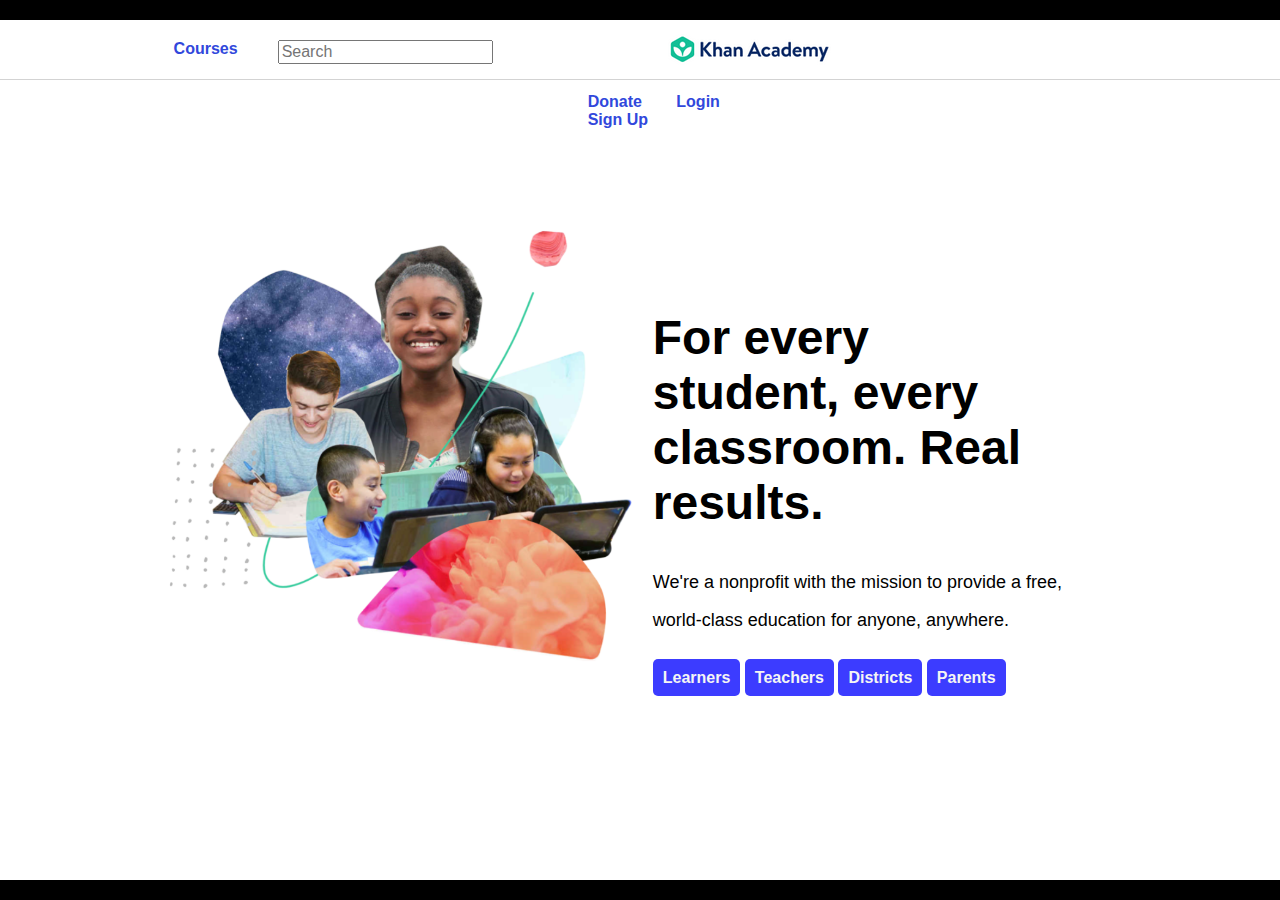
<file: khan/index.html>
<!DOCTYPE html>
<html lang="en">
	<head>
  	<meta charset="utf-8">
  	<meta name="description" content="Your description goes here">
  	<meta name="keywords" content="one, two, three">
		<meta name="viewport" content="width=device-width, initial-scale=1">
		
		<title>Khan Academy</title>

		<!-- external CSS link -->
		<link rel="stylesheet" href="css/normalize.css">
		<link rel="stylesheet" href="css/style.css">
	</head>
	<body>
		<header>
			<div></div>
			<nav>
				<a href="#">Courses</a>
				<form action="">
					<input type="text" placeholder="Search">
				</form>
				<img src="Images/Logo.png" alt="KA Logo">
				<ul>
					<li><a href="#">Donate</a></li>
					<li><a href="#">Login</a></li>
					<li><a href="#">Sign Up</a></li>
				</ul> 
			</nav>
		</header>
		<main>
			<section>
				<img src="Images/Students.png" alt="Students at computers">
			</section>
			<section>
				<h1>For every student, every classroom. Real results.</h1>
				<p>We're a nonprofit with the mission to provide a free, world-class education for anyone, anywhere.</p>
				<ul>
					<li><a>Learners</a></li>
					<li><a>Teachers</a></li>
					<li><a>Districts</a></li>
					<li><a>Parents</a></li>
				</ul>
			</section>
		</main>
		<div></div>
		<script type="text/javascript" src="js/main.js"></script>
	</body>
</html>
</file>
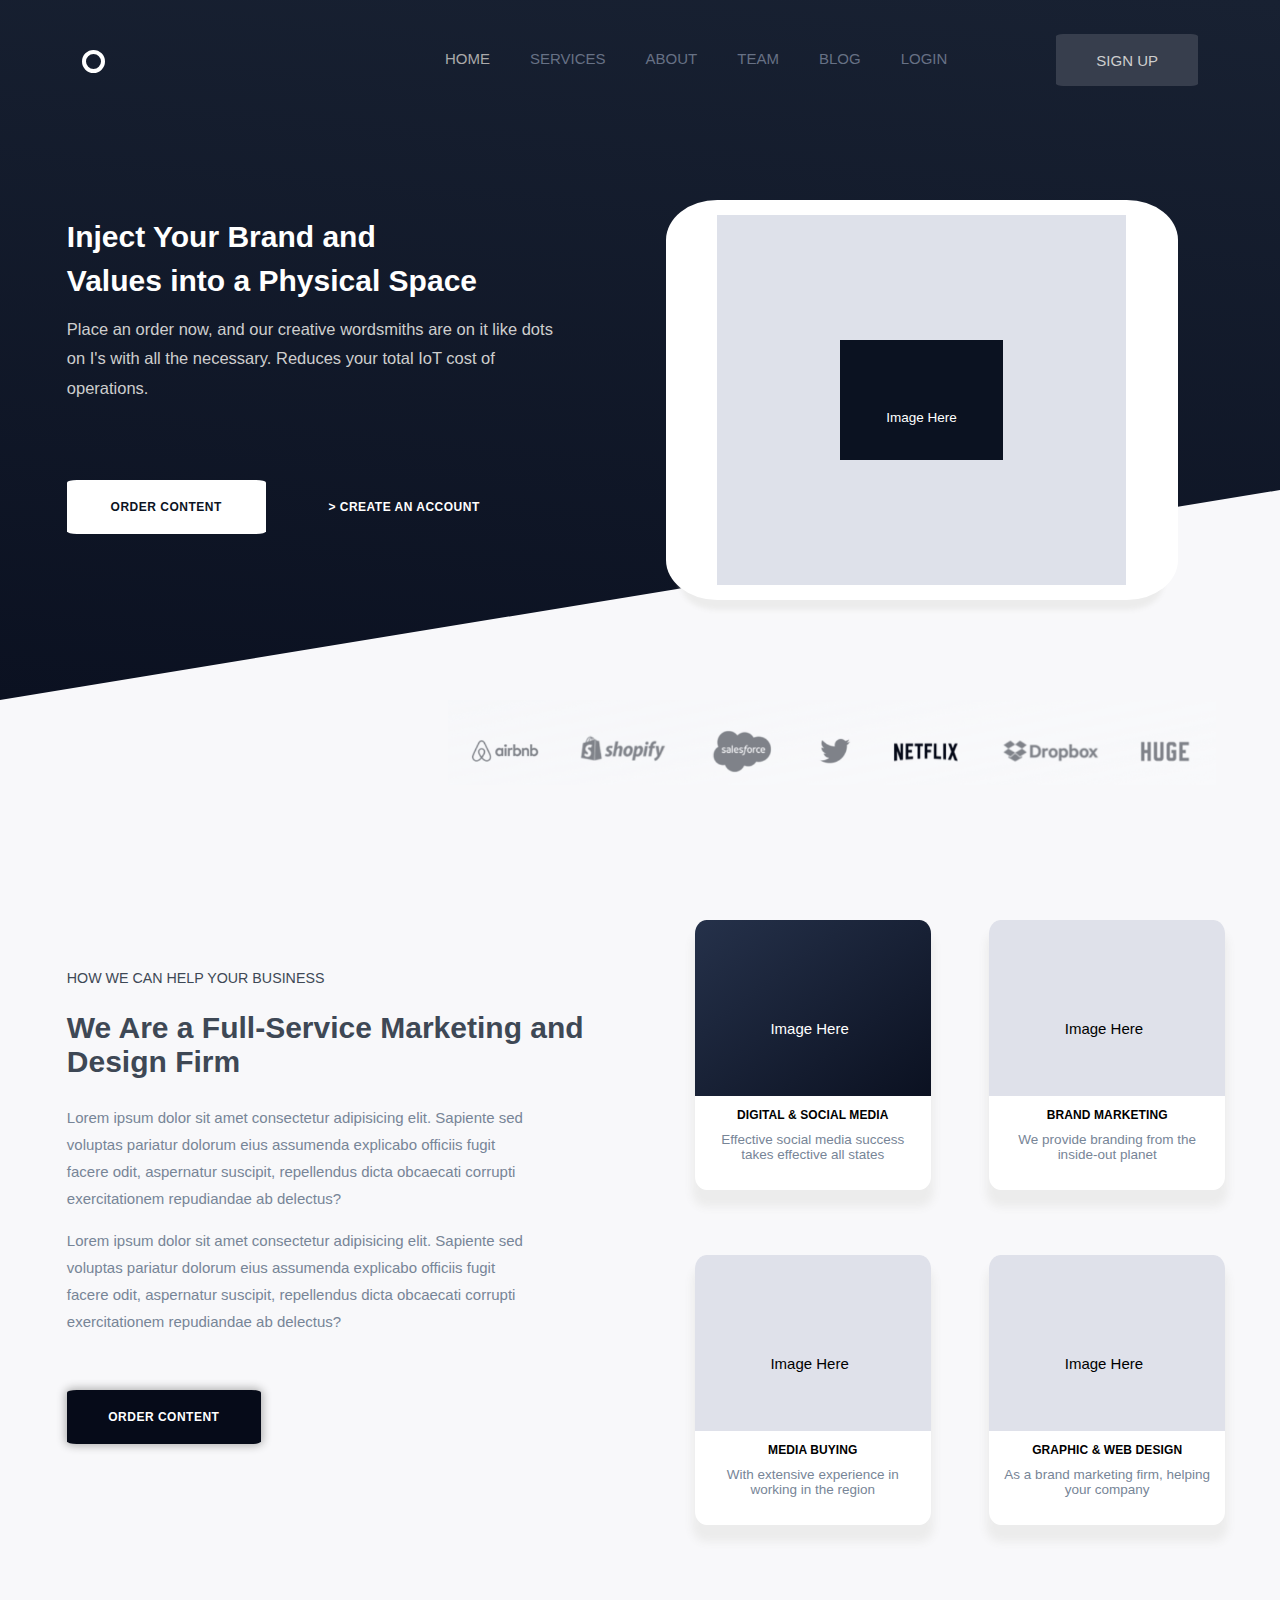
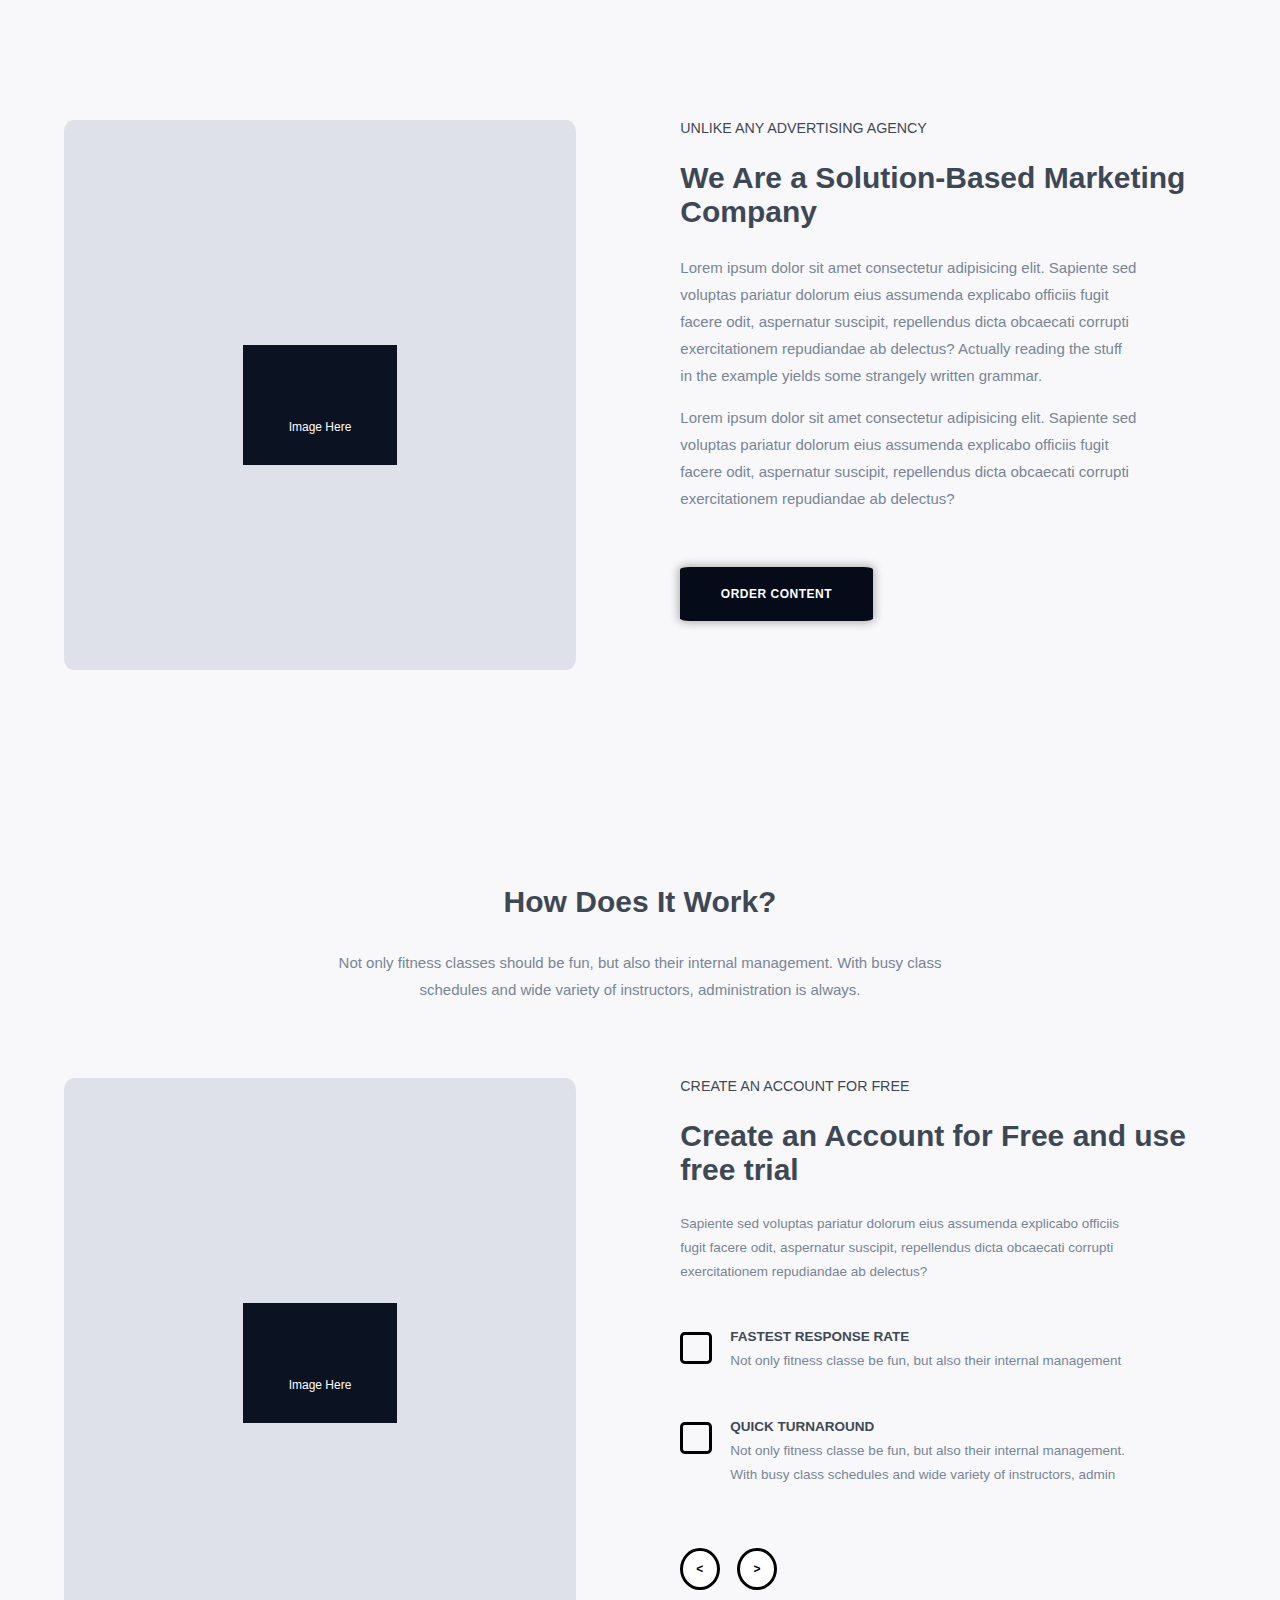
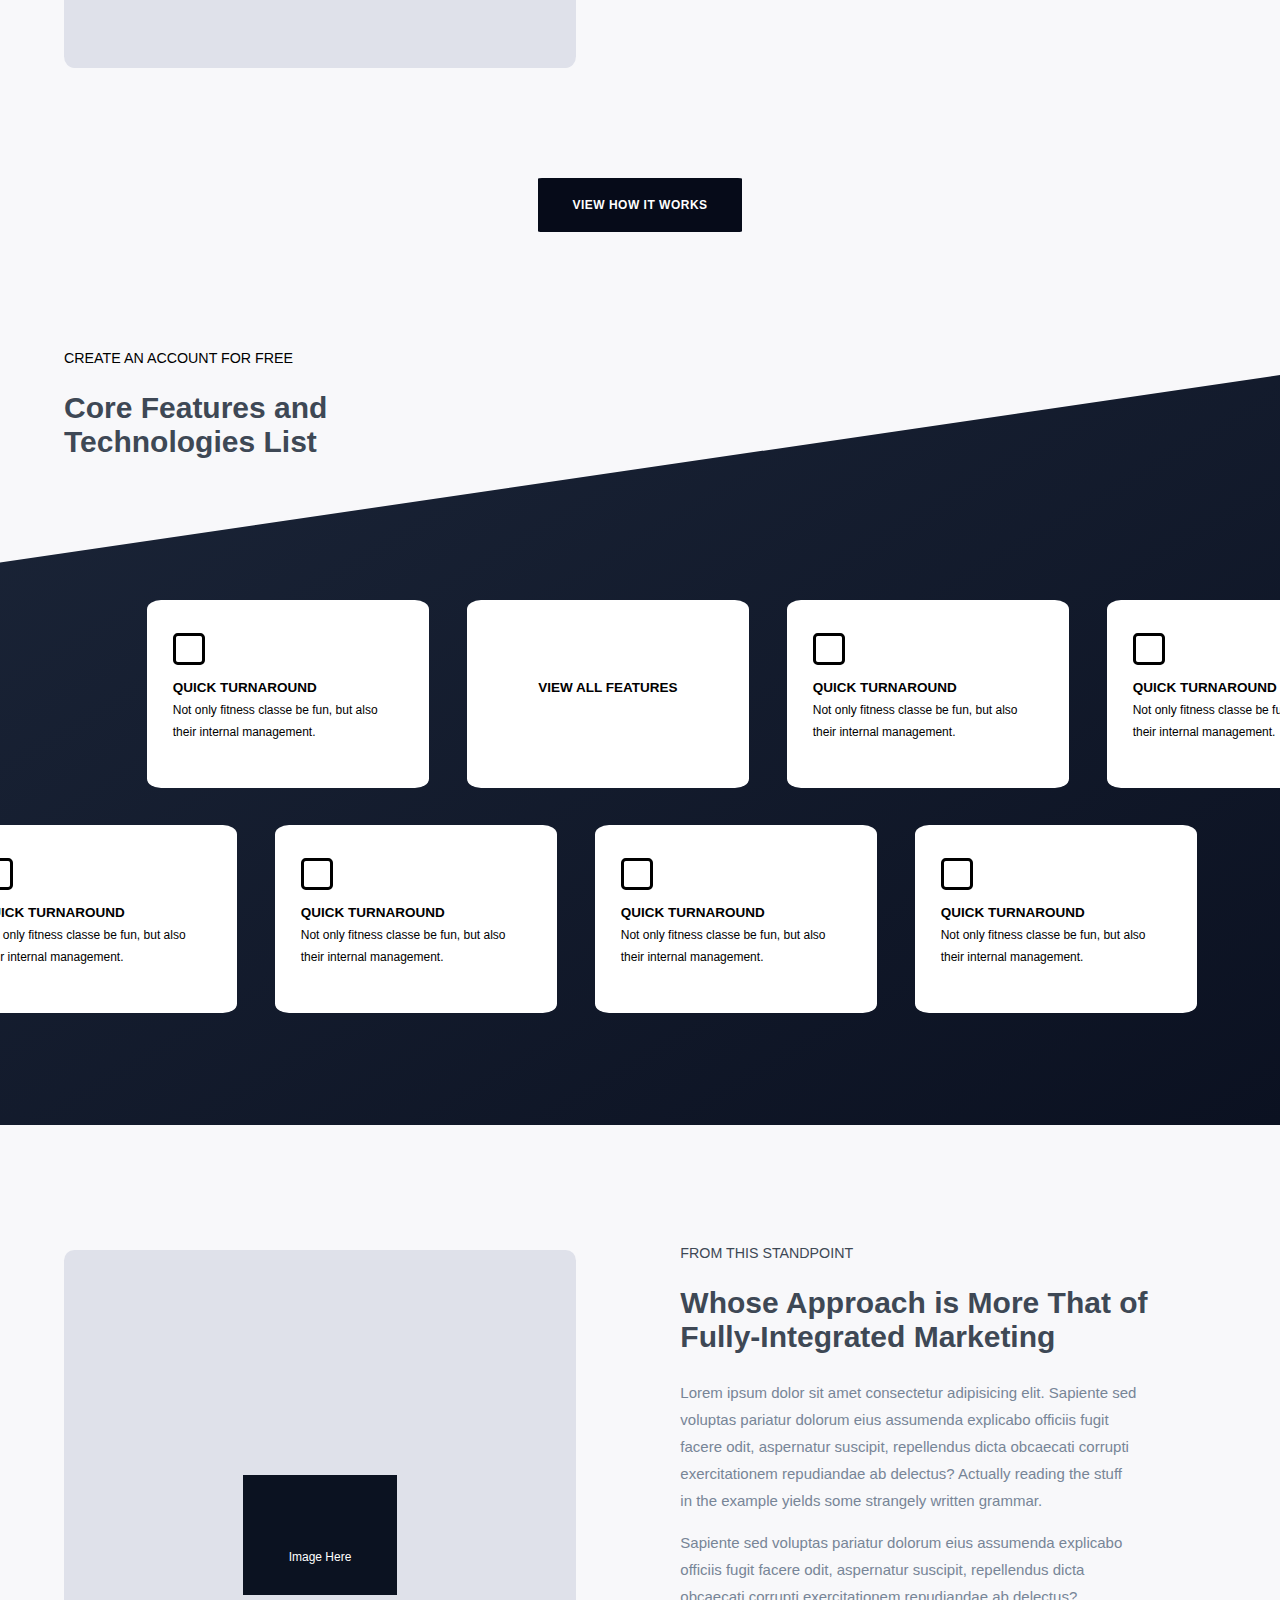
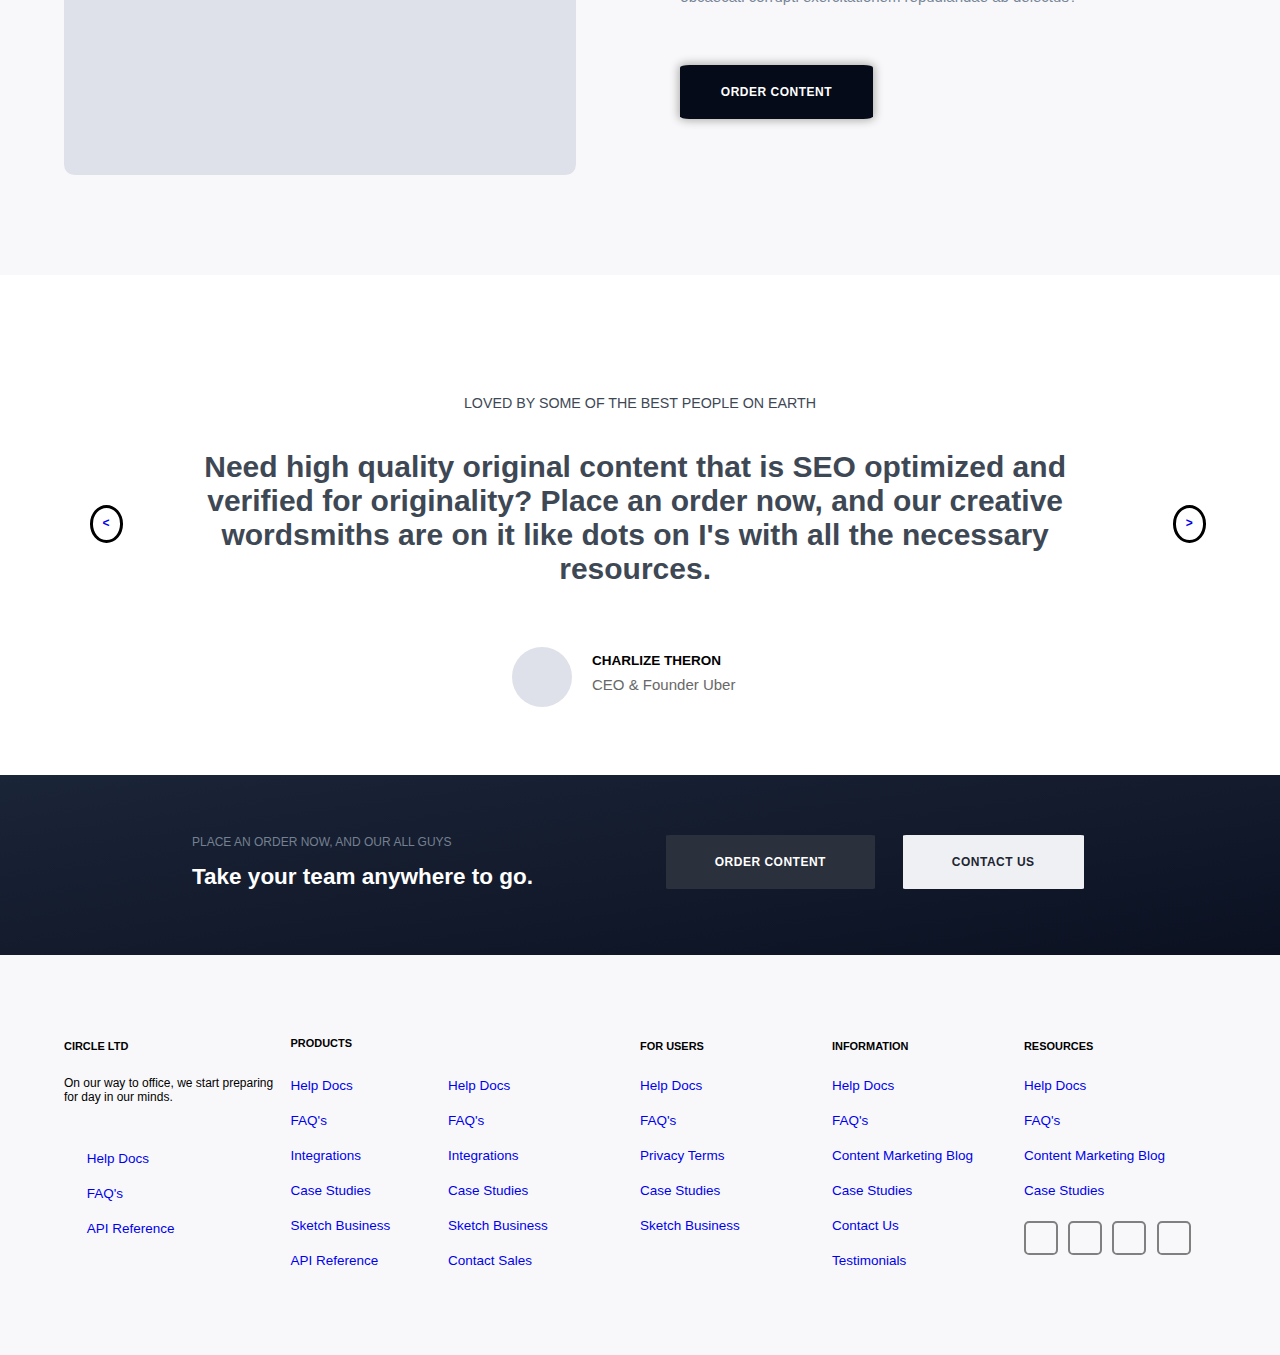
<file: Pushwork/index.html>
<!DOCTYPE html>
<html lang="en">
    <head>
        <meta charset="UTF-8">
        <meta http-equiv="X-UA-Compatible" content="IE=edge">
        <meta name="viewport" content="width=device-width, initial-scale=1.0">
    
        <title>Pushwork</title>
    
        <link rel="stylesheet" href="style.css">
    </head>
    <body>
        <header>
            <nav>
                <a href="#" class="circleLogo"></a>
                <div></div>
                <ul>
                    <li><a href="#" class="firChild">Home</a></li>
                    <li><a href="#">Services</a></li>
                    <li><a href="#">About</a></li>
                    <li><a href="#">Team</a></li>
                    <li><a href="#">Blog</a></li>
                    <li><a href="#">Login</a></li>
                </ul>
                <a href="#" class="signUp">Sign up</a>
            </nav>
        </header>
        <main>
            <section class="injectBrand">
                <section class="leftInject">
                    <section>
                        <h1>Inject Your Brand and</h1> 
                        <h1>Values into a Physical Space</h1>
                        <p>Place an order now, and our creative wordsmiths are on it like dots on I's with all the necessary. Reduces your total IoT cost of operations.</p>
                    </section>
                    <section>
                        <a href="#">Order Content</a>
                        <a href="#">>   Create an Account</a>
                    </section>
                </section>
                <section>
                    <section>
                        <section>
                            <span>Image Here</span>
                        </section>
                    </section>
                </section>
            </section>
            <section class="smallLogos">
                <img src="Images/Logos.png" alt="Sponsors">
            </section>
            <section class="howHelp">
                <section class="leftExample">
                    <section>
                        <span>How we can help your business</span>
                        <h2>We Are a Full-Service Marketing and Design Firm</h2>
                        <p>Lorem ipsum dolor sit amet consectetur adipisicing elit. Sapiente sed voluptas pariatur dolorum eius assumenda explicabo officiis fugit facere odit, aspernatur suscipit, repellendus dicta obcaecati corrupti exercitationem repudiandae ab delectus?</p>
                        <p>Lorem ipsum dolor sit amet consectetur adipisicing elit. Sapiente sed voluptas pariatur dolorum eius assumenda explicabo officiis fugit facere odit, aspernatur suscipit, repellendus dicta obcaecati corrupti exercitationem repudiandae ab delectus?</p>
                    </section>
                    <section>
                        <a href="#">Order Content</a>
                    </section>    
                </section>
                <section class="rightExample">
                    <section>
                        <section class="firstStore">
                            <p>Image Here</p>
                        </section>
                        <section class="botExample">
                            <h3>Digital & Social Media</h3>
                            <p>Effective social media success takes effective all states</p>
                        </section>
                    </section>
                    <section>
                        <section class="imageStore">
                            <p>Image Here</p>
                        </section>
                        <section class="botExample">
                            <h3>Brand Marketing</h3>
                            <p>We provide branding from the inside-out planet</p>
                        </section>
                    </section>
                    <section>
                        <section class="imageStore">
                            <p>Image Here</p>
                        </section>
                        <section class="botExample">
                            <h3>Media Buying</h3>
                            <p>With extensive experience in working in the region</p>
                        </section>
                    </section>
                    <section>
                        <section class="imageStore">
                            <p>Image Here</p>
                        </section>
                        <section class="botExample">
                            <h3>Graphic & Web Design</h3>
                            <p>As a brand marketing firm, helping your company</p>
                        </section>
                    </section>
                </section>
            </section>
            <section class="imgInfo"></section>
            <section></section>
            <section class="imgInfo"></section>
            <section></section>
            <section></section>
            <section class="imgInfo"></section>
            <section></section>
            <section class="solutionBased">
                <section class="imageHere">
                    <section>
                        <p>Image Here</p>
                    </section>
                </section>
                <section>
                    <section class="leftExample">
                        <section>
                            <span>Unlike any advertising agency</span>
                            <h2>We Are a Solution-Based Marketing Company</h2>
                            <p>Lorem ipsum dolor sit amet consectetur adipisicing elit. Sapiente sed voluptas pariatur dolorum eius assumenda explicabo officiis fugit facere odit, aspernatur suscipit, repellendus dicta obcaecati corrupti exercitationem repudiandae ab delectus? Actually reading the stuff in the example yields some strangely written grammar.</p>
                            <p>Lorem ipsum dolor sit amet consectetur adipisicing elit. Sapiente sed voluptas pariatur dolorum eius assumenda explicabo officiis fugit facere odit, aspernatur suscipit, repellendus dicta obcaecati corrupti exercitationem repudiandae ab delectus?</p>
                        </section>
                        <section>
                            <a href="#">Order Content</a>
                        </section>    
                    </section>
                </section>
            </section>
            <section class="howWorks">
                <section class="exampleHead">
                    <h2>How Does It Work?</h2>
                    <p>Not only fitness classes should be fun, but also their internal management. With busy class schedules and wide variety of instructors, administration is always.</p>
                </section>
                <section class="imageHere">
                    <section>
                        <p>Image Here</p>
                    </section>
                </section>
                <section>
                    <section class="leftExample">
                        <section>
                            <span>Create an account for free</span>
                            <h2>Create an Account for Free and use free trial</h2>
                            <p>Sapiente sed voluptas pariatur dolorum eius assumenda explicabo officiis fugit facere odit, aspernatur suscipit, repellendus dicta obcaecati corrupti exercitationem repudiandae ab delectus?</p>
                            <section class="checkMark">
                                <div></div>
                                <h3>Fastest response rate</h3>
                                <p>Not only fitness classe be fun, but also their internal management</p>
                            </section>
                            <section class="checkMark">
                                <div></div>
                                <h3>Quick Turnaround</h3>
                                <p>Not only fitness classe be fun, but also their internal management. With busy class schedules and wide variety of instructors, admin</p>
                            </section>
                        </section>
                        <section class="radioButton">
                            <a href="#"><</a>
                            <a href="#">></a>
                        </section>    
                    </section>
                </section>
                <section>
                    <a href="#" class="buttonPress">View How It Works</a>
                </section>
            </section>
            <section class="coreFeatures">
                <span>Create an account for free</span>
                <h2>Core Features and Technologies List</h2>
            </section>
            <section class="clipFeature">
                <section class="clipPad"></section>
                <section class="topClip clipContent">
                    <section class="checkMark">
                        <div></div>
                        <h3>Quick Turnaround</h3>
                        <p>Not only fitness classe be fun, but also their internal management.</p>
                    </section>
                    <section class="checkMark soloBox">
                        <h3>View all features</h3>
                    </section>
                    <section class="checkMark">
                        <div></div>
                        <h3>Quick Turnaround</h3>
                        <p>Not only fitness classe be fun, but also their internal management.</p>
                    </section>
                    <section class="checkMark">
                        <div></div>
                        <h3>Quick Turnaround</h3>
                        <p>Not only fitness classe be fun, but also their internal management.</p>
                    </section>
                </section>
                <div></div>
                <section class="botClip clipContent">
                    <section class="checkMark">
                        <div></div>
                        <h3>Quick Turnaround</h3>
                        <p>Not only fitness classe be fun, but also their internal management.</p>
                    </section>
                    <section class="checkMark">
                        <div></div>
                        <h3>Quick Turnaround</h3>
                        <p>Not only fitness classe be fun, but also their internal management.</p>
                    </section>
                    <section class="checkMark">
                        <div></div>
                        <h3>Quick Turnaround</h3>
                        <p>Not only fitness classe be fun, but also their internal management.</p>
                    </section>
                    <section class="checkMark">
                        <div></div>
                        <h3>Quick Turnaround</h3>
                        <p>Not only fitness classe be fun, but also their internal management.</p>
                    </section>
                </section>
            </section>
            <section class="standPoint">
                <section class="imageHere">
                    <section>
                        <p>Image Here</p>
                    </section>
                </section>
                <section>
                    <section class="leftExample">
                        <section>
                            <span>From this standpoint</span>
                            <h2>Whose Approach is More That of Fully-Integrated Marketing</h2>
                            <p>Lorem ipsum dolor sit amet consectetur adipisicing elit. Sapiente sed voluptas pariatur dolorum eius assumenda explicabo officiis fugit facere odit, aspernatur suscipit, repellendus dicta obcaecati corrupti exercitationem repudiandae ab delectus? Actually reading the stuff in the example yields some strangely written grammar.</p>
                            <p>Sapiente sed voluptas pariatur dolorum eius assumenda explicabo officiis fugit facere odit, aspernatur suscipit, repellendus dicta obcaecati corrupti exercitationem repudiandae ab delectus?</p>
                        </section>
                        <section>
                            <a href="#">Order Content</a>
                        </section>    
                    </section>
                </section>
            </section>
            <section class="loveBy">
                <section>
                    <span>Loved by some of the best people on earth</span>
                </section>
                <section class="quoteNeed">
                    <a href="#"><</a>
                    <h2>Need high quality original content that is SEO optimized and verified for originality? Place an order now, and our creative wordsmiths are on it like dots on I's with all the necessary resources.</h2>
                    <a href="#">></a>
                </section>
                <section>
                    <a href="#" class="ceoImg"></a>
                    <section class="ceoInfo">
                        <h3>Charlize Theron</h3>
                        <span>CEO & Founder Uber</span>
                    </section>
                </section>
            </section>
            <section class="takeAny">
                <section>
                    <span>Place an order now, and our all guys</span>
                    <h2>Take your team anywhere to go.</h2>
                </section>
                <section class="leftExample">
                    <a href="#">Order Content</a>
                    <a href="#">Contact Us</a>
                </section>
            </section>
        </main>
        <footer>
            <section class="firstSec">
                <h3>Circle LTD</h3>
                <p>On our way to office, we start preparing for day in our minds.</p>
                <ul class="lazyCheck">
                    <li><a href="#">Help Docs</a></li>
                    <li><a href="#">FAQ's</a></li>
                    <li><a href="#">API Reference</a></li>
                </ul>
            </section>
            <section class="lazySec">
                <h3>Products</h3>
                <ul>
                    <li><a href="#">Help Docs</a></li>
                    <li><a href="#">FAQ's</a></li>
                    <li><a href="#">Integrations</a></li>
                    <li><a href="#">Case Studies</a></li>
                    <li><a href="#">Sketch Business</a></li>
                    <li><a href="#">API Reference</a></li>
                </ul>
            </section>
            <section>
                <h3></h3>
                <ul>
                    <li><a href="#">Help Docs</a></li>
                    <li><a href="#">FAQ's</a></li>
                    <li><a href="#">Integrations</a></li>
                    <li><a href="#">Case Studies</a></li>
                    <li><a href="#">Sketch Business</a></li>
                    <li><a href="#">Contact Sales</a></li>
                </ul>
            </section>
            <section>
                <h3>For Users</h3>
                <ul>
                    <li><a href="#">Help Docs</a></li>
                    <li><a href="#">FAQ's</a></li>
                    <li><a href="#">Privacy Terms</a></li>
                    <li><a href="#">Case Studies</a></li>
                    <li><a href="#">Sketch Business</a></li>
                </ul>
            </section>
            <section>
                <h3>Information</h3>
                <ul>
                    <li><a href="#">Help Docs</a></li>
                    <li><a href="#">FAQ's</a></li>
                    <li><a href="#">Content Marketing Blog</a></li>
                    <li><a href="#">Case Studies</a></li>
                    <li><a href="#">Contact Us</a></li>
                    <li><a href="#">Testimonials</a></li>
                </ul>
            </section>
            <section>
                <h3>Resources</h3>
                <ul>
                    <li><a href="#">Help Docs</a></li>
                    <li><a href="#">FAQ's</a></li>
                    <li><a href="#">Content Marketing Blog</a></li>
                    <li><a href="#">Case Studies</a></li>
                </ul>
                <a href="#" class="lazyLogo"></a>
                <a href="#"></a>
                <a href="#"></a>
                <a href="#"></a>
            </section>
        </footer>
    </body>
</html>
</file>
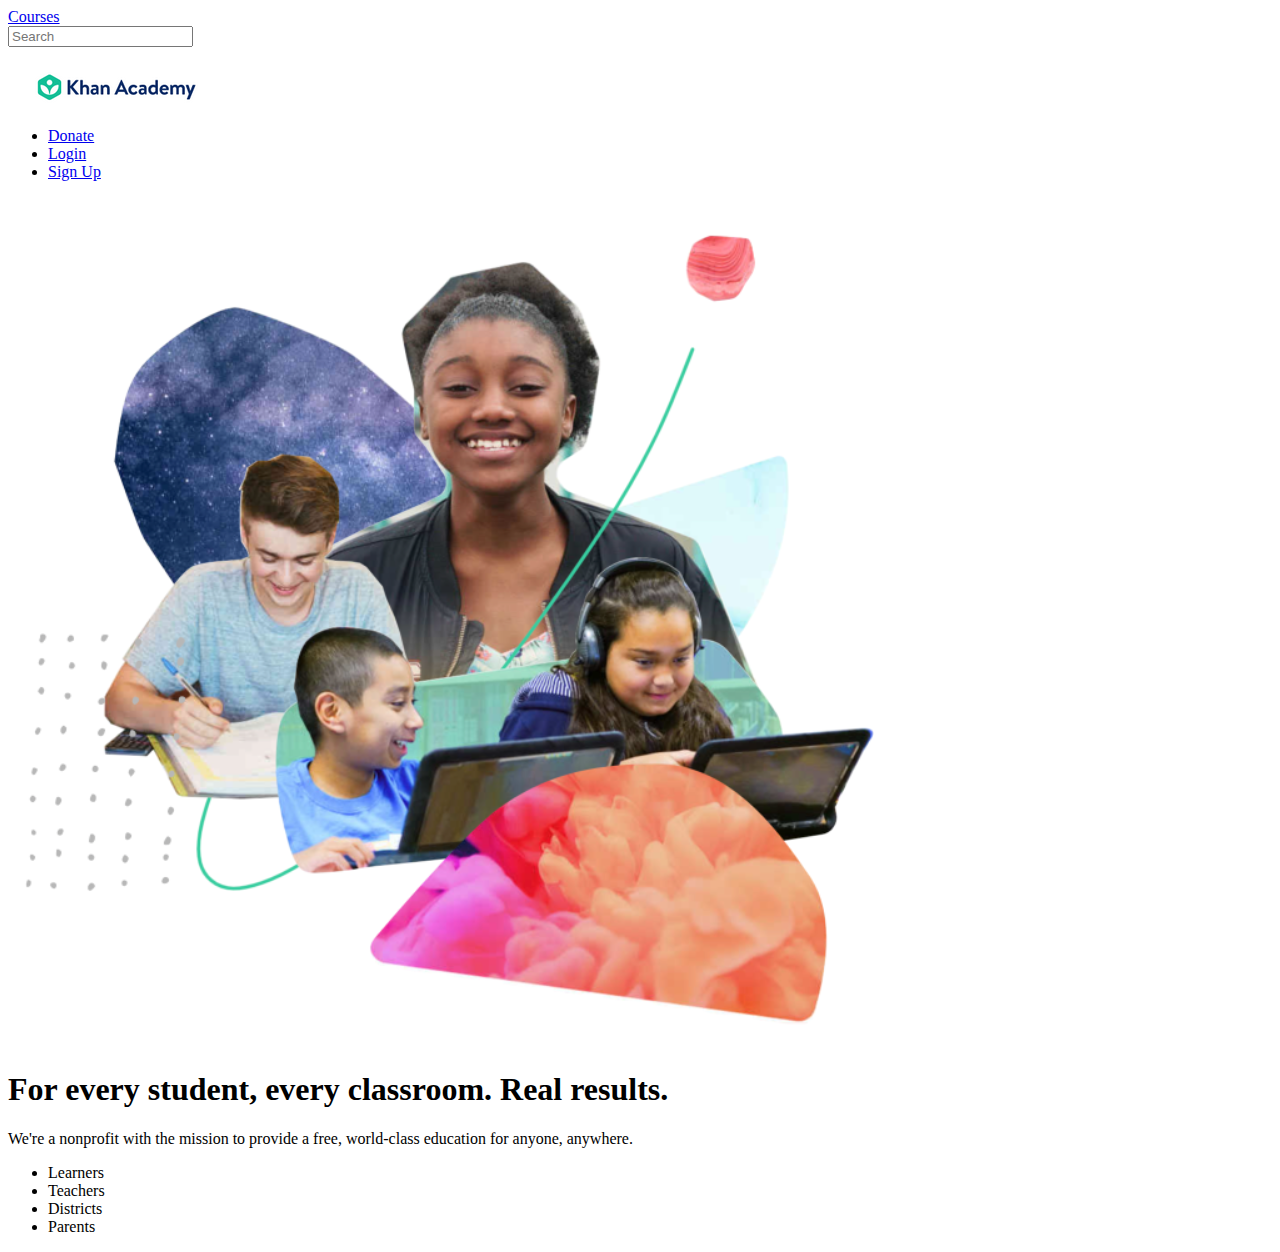
<file: khan/duplicate.html>
<body>
		<header>
			<div></div>
			<nav>
				<a href="#">Courses</a>
				<form action="">
					<input type="text" placeholder="Search">
				</form>
				<img src="Images/Logo.png" alt="KA Logo">
				<ul>
					<li><a href="#">Donate</a></li>
					<li><a href="#">Login</a></li>
					<li><a href="#">Sign Up</a></li>
				</ul> 
			</nav>
		</header>
		<main>
			<section>
				<img src="Images/Students.png" alt="Students at computers">
			</section>
			<section>
				<h1>For every student, every classroom. Real results.</h1>
				<p>We're a nonprofit with the mission to provide a free, world-class education for anyone, anywhere.</p>
				<ul>
					<li><a>Learners</a></li>
					<li><a>Teachers</a></li>
					<li><a>Districts</a></li>
					<li><a>Parents</a></li>
				</ul>
			</section>
		</main>
		<div></div>
	</body>
</file>
<file: khan/css/style.css>
/* Box Model Hack */
* {
  box-sizing: border-box;
}

/* Clear fix hack */
.clearfix:after {
     content: ".";
     display: block;
     clear: both;
     visibility: hidden;
     line-height: 0;
     height: 0;
}

.clear {
	clear: both;
}

/******************************************
/* BASE STYLES
/*******************************************/

body {
  font-family: 'Trebuchet MS', 'Lucida Sans Unicode', Arial, sans-serif
}


/******************************************
/* LAYOUT
/*******************************************/
header nav{
height: 60px;
width: 100%;
}

section{
  width: 50%;
  float: left;
  height: 600px;
  clear: left;
}

section+section{
  padding-left: 1%;
  padding-top: 40px;
  clear: none;
}

main section h1, main > section{
  margin-top: 60px;
}
/******************************************
/* ADDITIONAL STYLES
/*******************************************/
header div{
  height: 20px;
  width: 100%;
  background-color: black;
}

a{
  text-decoration: none;
  color: rgb(49, 72, 220);
  font-weight: bolder;
}

nav{
  border-bottom: 1px solid lightgray;
  clear: both;
}

nav > *{
  float: left;
  display: inline;
  list-style: none;
  margin: 20px;
}

nav ul{
  width: 20%;
}

nav > a{
  padding-left: 12%;
}

nav > img{
  margin: 0;
  padding: 5px 10% 0 10%;
}

li{
  display: inline;
  padding: 0 15px;
}


main img{
  width: 75%;
  float: right;
}


h1{
  font-size: 48px;
  width: 60%;
  float: left;
}

p{
  font-size: 18px;
  width: 70%;
  float: left;
  line-height: 38px;
  margin: 0 0 30px 0;
}

section ul{
  clear: both;
  padding: 0;
}

section li{
  padding: 0;
}

section a{
  display: inline;
  border-radius: 5px;
  color: whitesmoke;
  background-color: rgb(60, 60, 255);
  padding: 10px;
}

main + div{
  position: fixed;
  bottom: 0;
  height: 20px;
  width: 100%;
  background-color: black;
}
</file>
<file: Pushwork/style.css>
html{
    box-sizing: border-box;
  }
  
*, *:before, *:after{
    box-sizing: inherit;
}
  
body{
    font-size: 62.5%;
    font-family: Verdana, Geneva, Tahoma, sans-serif;
    background-color: #f8f8fa;
    margin: 0;
}

html, body{
    height: 100%;
}

/*====================================
======================================
         General Positioning
======================================
====================================*/

/* ~~~~~~~ Navigation Bar ~~~~~~~ */
header{
    width: 100%;
    height: 700px;
    background: linear-gradient(5deg, #0b1121, #182132);
    clip-path: polygon(0 0, 100% 0%, 100% 70%, 0% 100%);
}

nav{
    height: 100px;
    white-space: nowrap;
}

nav *{
    float: left;
}

nav div{
    height: 100%;
    width: 35%; 
}

@media only screen and (max-width: 1400px){
    html{
        font-size: 15px;
    }

    nav div{
        height: 100%;
        width: 25%;
    }
}

@media only screen and (max-width: 1200px){
    html{
        font-size: 14px;
    }

    nav div{
        height: 100%;
        width: 15%;
    }
}

@media only screen and (max-width: 1130px){
    html{
        font-size: 13px;
    }

    nav div{
        height: 100%;
        width: 10%;
    }

    main .loveBy .ceoImg{
        margin: 22px 0 0 25%;
    }
}

@media only screen and (max-width: 1130px){
    nav div{
        display: none;
    }
}

nav a{
    height: 100%;
}

.circleLogo{
    margin: 50px 0 0 82px;
}

@media only screen and (max-width: 725px){
    .circleLogo{
        display: none;
    }
    
}

nav ul{
    margin-top: 50px;
}

@media only screen and (max-width: 619px){
    nav ul{
    margin-top: 30px;        
    }
}

.signUp{
    margin: 34px 82px 0 0;
    height: 52px;
    float: right;
}

@media only screen and (max-width: 955px){
    .signUp{
        display: none;
    }
}

/* ~~~~~~~ Inject Brand ~~~~~~~ */

main > section{
    width: 100%;
}

.injectBrand{
    width: 100%;
    position: absolute;
    top: 200px;
}

.injectBrand > section{
    width: 46%;
    height: 400px;
    margin: 0 2%;
    float: left;
}

/* ~~~~ Sponsors ~~~~ */

.smallLogos{
    height: 200px;
}

/* ~~~~ How We Help ~~~~ */

.howHelp > section{
    width: 46%;
    height: 700px;
    margin: 0 2%;
    float: left;
}

/*====================================
======================================
            Content Style
======================================
====================================*/

/* ~~~~~~~ Navigation Bar ~~~~~~~ */

.circleLogo{
    width: 23px;
    height: 23px;
    border: 4px solid white;
    border-radius: 50%;
}

nav{
    font-size: 1rem;
    text-transform: uppercase;
}

nav ul{
    padding: 0;
}

nav ul li{
    display: inline-block;
    padding: 0 20px;
}

nav a{
    text-decoration: none;
    color: #677185;
}

.firChild{
    color:rgb(171, 170, 170);
}

.signUp{
    padding: 18px 40px 0 40px;
    border-radius: 5%;
    color: rgb(206, 206, 206);
    background-color: #373e4d;
}

/* ~~~~~~~ Content ~~~~~~~ */

/* ~~~~ .injectBrand ~~~~ */

.leftInject section{
    height: 60%;    
    margin-left: 7%;
}

.leftInject section+section{
    height: 40%;
}

h1{
    color: white;
    font-size: 2rem;
    width: 70%;
    margin-bottom: 0;
}

h1+h1{
    margin-top: 10px;
    width: 100%;
}

.leftInject p{
    line-height: 1.8;
    font-size: 1.1rem;
    width: 90%;
    color:rgb(206, 206, 206);
}

.leftInject section+section a{
    display: inline-block;
    margin-top: 20px;
    letter-spacing: 0.5px;
    font-size: 0.8rem;
    text-decoration: none;
    text-transform: uppercase;
    border-radius: 5%;
    padding: 20px 8%;
    color: #0c1323;
    font-weight: bold;
    background-color: white;
}

.leftInject section+section a+a{
    margin-left: 3%;
    color: white;
    background-color: transparent;
}

.injectBrand > section+section{
    width: 40%;
    margin-right: 2%;
    border-radius: 10%;
    background-color: white;
    box-shadow: 0px 25px 5px -15px #ececec;
}

.injectBrand > section+section > section{
    height: 370px;
    width: 80%;
    margin: 15px 10%;
    background-color: #dee1ea;
}

.injectBrand > section+section > section > section{
    height: 120px;
    width: 40%;
    margin: 125px 30%;
    background-color: #0b1221;
    float: left;
}

.injectBrand span{
    display: inline-block;
    width: 100%;
    margin-top: 70px;
    text-align: center;
    font-size: 0.9rem;
    color: white;
}

/* ~~~~ Sponsor Line ~~~~ */

.smallLogos img{
    margin-right: 5%;
    width: 60%;
    float: right;
}

/* ~~~~ How We Help ~~~~ */

.leftExample > section{
    width: 88%;
    margin: 70px 5% 0 7%;
    color:#3e4855;
}

.leftExample > section+section{
    margin-top: 35px;
}

.leftExample span{
    text-transform: uppercase;
    font-size: 0.95rem;
}

.leftExample p{
    line-height: 1.8;
    font-size: 1rem;
    width: 90%;
    color:#778597;
}

.leftExample a{
    display: inline-block;
    margin-top: 20px;
    letter-spacing: 0.5px;
    font-size: 0.8rem;
    text-decoration: none;
    text-transform: uppercase;
    border-radius: 5%;
    padding: 20px 8%;
    color: white;
    font-weight: bold;
    background-color: #060b19;
    box-shadow: 0px 0px 8px 2px #b2b2b2;
}

h2{
    font-size: 2rem;   
    color:#3e4855;

}

.rightExample > section{
    width: 40%;
    height: 270px;
    margin: 20px 5% 45px 5%;
    float: left;    
    border-radius: 5%;
    background-color: white;
    box-shadow: 0px 14px 9px 3px #ececec;
    overflow: hidden;
}

.rightExample > section > section{
    width: 100%;
    height: 65%;
}

.firstStore{
    background: linear-gradient(to left top, #0b1121, #25314a);
}

.firstStore p{
    margin: 0;
    padding: 100px 32% 20px 32%;
    font-size: 1rem;
    color: white;
}

.imageStore{
    background-color: #dfe1ea;
}

.imageStore p{
    margin: 0;
    padding: 100px 32% 20px 32%;
    font-size: 1rem;
}

.rightExample .botExample{
    height: 35%;
    width: 100%;
    text-align: center;
}

.botExample h3{
    text-transform: uppercase;
    font-size: 0.8rem;
    letter-spacing: 0.1px;
    margin-bottom: 10px;
}

.botExample p{
    font-size: 0.9rem;
    margin: 0 5%;
    color: #778597;
}

/* ~~~~ Solution Based ~~~~ */

.solutionBased{
    clear: both;
    height: 700px;
}

.solutionBased > section{
    width: 40%;
    margin: 120px 5% 0 5%;
    height: 550px;
    float: left;
}

.solutionBased > section+section{
    width: 45%;
    height: 600px;
    margin: 50px 5% 0 0;
}

.imageHere{
    border-radius: 2%;
    background-color: #dfe1ea;
    overflow: hidden;
}

.imageHere section{
    height: 120px;
    width: 30%;
    margin: 225px 35% 0 35%;
    background-color: #0b1221;
    float: left;
}

.imageHere p{
    display: block;
    margin-top: 75px;
    color: white;
    text-align: center;
    font-size: 0.8rem;
}

/* ~~~~ How It Works ~~~~ */

.howWorks{
    width: 100%;
    margin-top: 175px;
    height: 1100px;
}

.exampleHead{
    text-align: center;
    font-size: 1rem;
    width: 50%;
    margin: 0 25% 74.8px 25%;
    line-height: 1.8;
    /* 210px */
}

.exampleHead h2{
    margin: 0 0 20px 0;
}

.exampleHead p{
    color: #778597;
}

.howWorks > section+section{
    width: 40%;
    margin: 0 5%;
    height: 590px;
    float: left;
}

.howWorks .leftExample p{
    font-size: 0.9rem;
}

.howWorks .leftExample > section{
    margin-top: 0;
}

.howWorks > section+section+section{
    width: 45%;
    margin: 0 5% 0 0;   
}

.checkMark{
    margin-top: 45px;
}

.checkMark h3{
    text-transform: uppercase;
    margin-bottom: 0;
    font-size: 0.9rem;
}

.checkMark p{
    margin-top: 5px;
} 

.checkMark div{
    float: left;
    width: 32px;
    height: 32px;
    border: 3px solid black;
    border-radius: 15%;
    margin: 3px 18px 15px 0;
}

.howWorks .leftExample .radioButton{
    margin-top: 75px;
}

.howWorks .leftExample .radioButton a{
    display: inline;
    width: 23px;
    height: 23px;
    padding: 11px 13px;
    margin-right: 15px;
    box-shadow: none;
    border: 3px solid black;
    background-color: white;
    color: black;   
    border-radius: 50%;
}

.howWorks > section+section+section+section{
    margin-top: 100px;
    height: 120px;
    width: 100%;
}

.buttonPress{
    display: block;
    letter-spacing: 0.5px;
    font-size: 0.8rem;
    text-decoration: none;
    text-transform: uppercase;
    text-align: center;
    border-radius: 2%;
    padding: 20px 0;
    color: white;
    font-weight: bold;
    background-color: #060b19;
    margin: 10px 42%;
}

/* ~~~~ Features Scroll ~~~~ */


.coreFeatures{
    position: absolute;
    width: 25%;
    top: 3550px;
    margin-left: 5%;
}

.coreFeatures span{
    text-transform: uppercase;
    font-size: 0.95rem;
}

.clipFeature{
    height: 750px;
    background: linear-gradient(to top left, #0b1121, #1b2538);
    clip-path: polygon(0 25%, 100% 0%, 100% 100%, 0% 100%);
    overflow-x: hidden;
}

.clipFeature > section{
    width: 100%;
    height: 25%;
    margin: 0;
}

.clipFeature .clipPad{
    height: 30%;
}

.clipFeature > div{
    height: 5%;
}


.clipContent *{
}

.clipContent > section{
    width: 22%;
    margin: 0 1.5%;
    height: 100%;
    border-radius: 5%;
    background-color: white;
    float: left;
}

.clipFeature .topClip{
    margin-left: 10%;
}

.clipFeature .botClip{
    transform: translate(-5%);
}

.clipFeature .checkMark{
    padding: 30px 2%;
}

.clipFeature .checkMark h3{
    width: 100%;
    clear: both;
}

.clipFeature .checkMark p{
    line-height: 1.8;
    font-size: 0.8rem;
}

.clipFeature .soloBox h3{
    text-align: center;
    margin: 0;
    padding: 0;
    padding-top: 50px;
}

/* ~~~~ From This Standpoint ~~~~ */

.standPoint{
    height: 750px;
    width: 100%;
}

.standPoint > section{
    width: 45%;
    margin: 50px 5%;
    float: left;
}

.standPoint .imageHere{
    margin: 125px 0 0 5%;
    height: 525px;
    width: 40%;
}

/* ~~~~ People Love This Cuz.. ~~~~ */

.loveBy{
    height: 500px;
    background-color: white;
    text-align: center;
    float: left;
}

.loveBy > *{
    float: left;
}

.loveBy > section{
    height: 150px;
    width: 100%;
    clear: both;
}

.loveBy span{
    display: inline-block;
    text-transform: uppercase;
    font-size: 0.95rem;
    margin-top: 120px;
    color: #3e4855;
}

.loveBy .quoteNeed{
    height: 200px;
}

.quoteNeed > *{
    float: left;
}

.quoteNeed a{
    padding: 8px 10px 10px 10px;
    margin: 80px 5% 0 7%;
    border: 3px solid black;
    background-color: white;
    border-radius: 50%;
    letter-spacing: 0.5px;
    font-size: 0.8rem;
    text-decoration: none;
    text-transform: uppercase;
    font-weight: bold;
}

.quoteNeed h2{
    width: 70%;
}

.loveBy .ceoImg{
    margin: 22px 0 0 40%;
    width: 6px;
    height: 6px;
    padding: 30px;
    background-color: #dee0ea;
    border-radius: 50%;
    float: left;
}

.ceoInfo{
    margin: 14px 0 0 20px;
    width: 50%;
    text-align: left;
    float: left;
}

.loveBy h3{
    text-transform: uppercase;
    font-size: 0.9rem;
    margin-bottom: 8px;
}

.ceoInfo span{
    text-transform: none;
    font-size: 1rem;
    margin: 0;
    color: rgb(104, 104, 104);
}

/* ~~~~ Take Anywhere ~~~~ */

.takeAny{
    width: 100%;
    height: 180px;
    background: linear-gradient(to top left, #0b1121, #1b2538);
    float: left;
}

.takeAny > section{
    height: 100%;
    width: 35%;
    margin: 0 0 0 15%;
    float: left;
}

.takeAny span{
    display: block;
    text-transform: uppercase;
    font-size: 0.8rem;
    margin: 60px 0 0 0;
    color: #758090;
}

.takeAny h2{
    margin-top: 15px;
    font-size: 1.5rem;
    color: white;
}

.takeAny > section+section{
    height: 100%;
    width: 48%;
    margin: 0 0 0 2%;
    float: left;
}

.takeAny a{
    margin-top: 60px;
    margin-right: 25px;
    box-shadow: none;
    background-color: #2b303d;
    border-radius: 2%;
}

.takeAny a+a{
    background-color: #eef0f4;
    color: #212431;
}

/* ~~~~ Footer Finally! ~~~~ */

footer{
    height: 400px;
    width: 100%;
    padding: 55px 5%;
    float: left;
}

footer > section{
    width: 16.6666%;
    height: 100%;
    float: left;
}

footer > section > h3{
    height: 15%;
    padding-top: 10%;
    text-transform: uppercase;
}

footer > section > p{
    width: 95%;
    font-size: 0.8rem;
    padding-bottom: 33px;
}

footer > section > ul{
    font-size: 0.9rem;
    padding: 0;
}

footer > section > ul > li{
    list-style: none;
    padding: 10px 0;
}

footer > section > ul > li:first-child{
    list-style: none;
    padding-top: 0;
}

footer > section > ul > li a{
    text-decoration: none;
}

.lazyCheck{
    padding-left: 10%;
}

footer > section > a{
    display: inline-block;
    border: 2px solid grey;
    padding: 15px;
    margin: 0 2%;
    border-radius: 15%;
}

.firstSec{
    width: 19.6666%;
}

.firstSec > h3{
    padding-top: 18.6833px;
}

.lazySec{
    width: 13.6666%;
}

.lazyLogo{
    margin-left: 0;
}

@media only screen and (max-width: 1270px){
    nav div{
        height: 100%;
        width: 20%;
    }

    .quoteNeed a:last-child{
        margin: 80px 2% 0 2%;
    }
}
</file>
